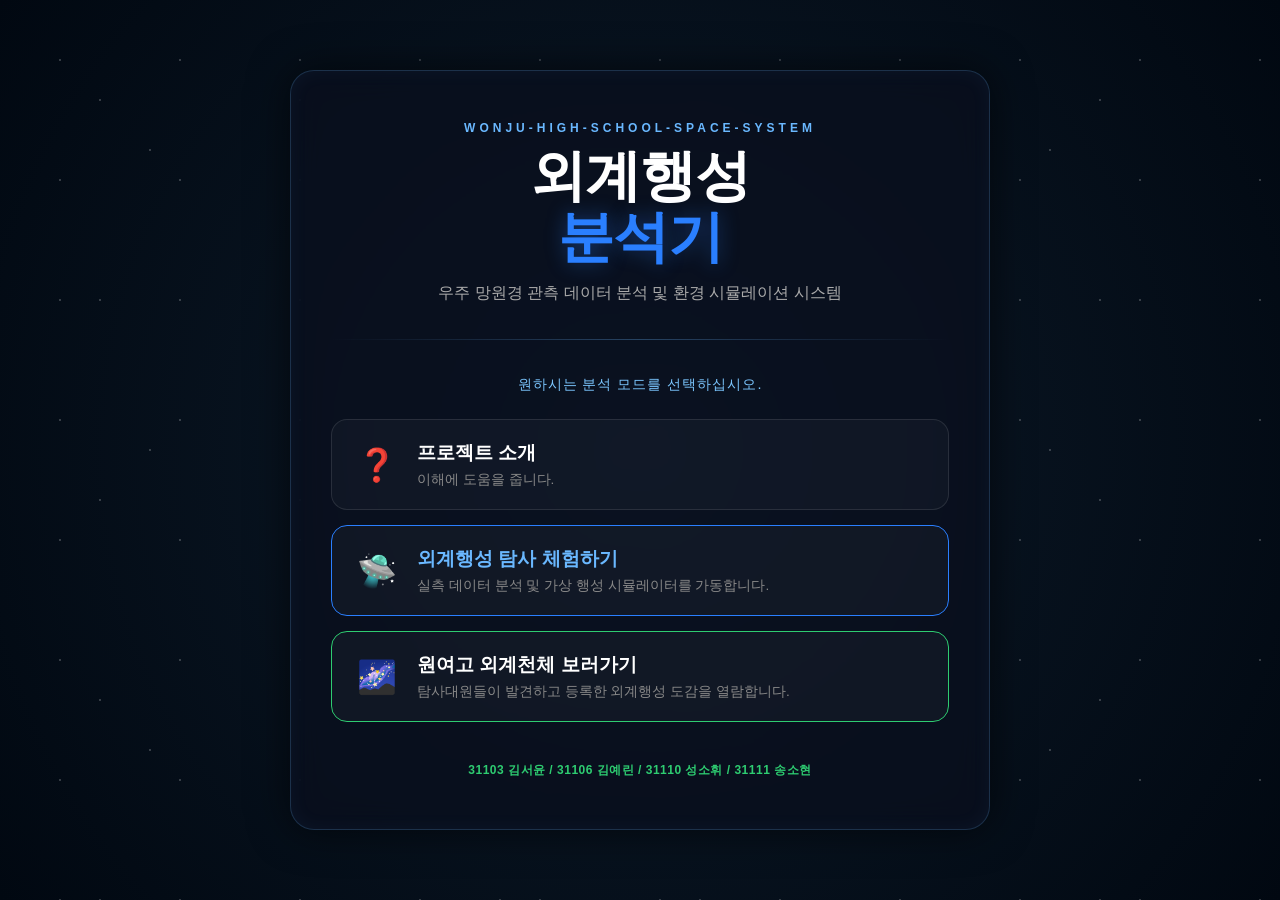
<file: index.html>
<!DOCTYPE html>
<html lang="ko">
<head>
    <!-- 모바일에서도 무조건 PC 화면 해상도(1200px) 기준으로 렌더링하도록 강제 설정 -->
    <meta name="viewport" content="width=device-width, initial-scale=0.8, maximum-scale=1.0, user-scalable=no">
    
    <title>외계행성 거주 가능성 탐사 시스템</title>
    <link rel="stylesheet" href="style.css">

    <style>
        /* 🎬 버튼 그룹 부드러운 화면 전환 애니메이션 효과 */
        @keyframes menuFadeOut {
            from { opacity: 1; transform: scale(1); }
            to { opacity: 0; transform: scale(0.98); }
        }

        @keyframes menuFadeIn {
            from { opacity: 0; transform: scale(0.98); }
            to { opacity: 1; transform: scale(1); }
        }
    </style>
</head>
<body class="intro-body">

    <div class="intro-container">
        <!-- 상단 타이틀 부 -->
        <div class="intro-header">
            <div class="agency-tag">WONJU-HIGH-SCHOOL-SPACE-SYSTEM</div>
            <h1>외계행성<br><span class="highlight">분석기</span></h1>
            <p class="intro-subtitle">우주 망원경 관측 데이터 분석 및 환경 시뮬레이션 시스템</p>
        </div>

        <hr class="intro-divider">

        <!-- 버튼 선택 섹션 -->
        <div class="menu-selection">
            <p class="selection-guide">원하시는 분석 모드를 선택하십시오.</p>
            
            <div class="btn-group">
                
                <!-- ========================================================
                     [A 그룹] 메인 화면 (처음에 보이는 3개의 버튼)
                     ======================================================== -->
                <div id="main-menu-group" style="display: flex; flex-direction: column; gap: 15px; width: 100%;">
                    <!-- 1. 프로젝트 소개 -->
                    <button class="nav-btn about-data-btn" onclick="location.href='about.html'">
                        <div class="btn-icon">❓</div>
                        <div class="btn-text">
                            <span class="btn-title">프로젝트 소개</span>
                            <span class="btn-desc">이해에 도움을 줍니다.</span>
                        </div>
                    </button>
                
                    <!-- 2. 외계행성 탐사 체험하기 (통합 버튼) -->
                    <button class="nav-btn real-data-btn" onclick="toggleSubMenu(true)" style="border-color: #2a7fff;">
                        <div class="btn-icon">🛸</div>
                        <div class="btn-text">
                            <span class="btn-title" style="color: #6ab8ff;">외계행성 탐사 체험하기</span>
                            <span class="btn-desc">실측 데이터 분석 및 가상 행성 시뮬레이터를 가동합니다.</span>
                        </div>
                    </button>

                    <!-- 3. 원여고 외계천체 보러가기 -->
                    <button class="nav-btn archive-btn" onclick="location.href='archive.html'" style="border-color: #2ecc71;">
                        <div class="btn-icon">🌌</div>
                        <div class="btn-text">
                            <span class="btn-title" style="color: #ffffff;">원여고 외계천체 보러가기</span>
                            <span class="btn-desc">탐사대원들이 발견하고 등록한 외계행성 도감을 열람합니다.</span>
                        </div>
                    </button>
                </div>

                <!-- ========================================================
                     [B 그룹] 체험 세부 선택 화면 (처음에는 숨겨짐)
                     ======================================================== -->
                <div id="experience-menu-group" style="display: none; flex-direction: column; gap: 15px; width: 100%;">
                    <!-- 1. 나사 실측 데이터 사용하기 -->
                    <button class="nav-btn real-data-btn" onclick="location.href='main.html'">
                        <div class="btn-icon">🔭</div>
                        <div class="btn-text">
                            <span class="btn-title">나사 실측 데이터 사용하기</span>
                            <span class="btn-desc">NASA Exoplanet Archive 실제 관측 데이터를 기반으로 물리량을 역산합니다.</span>
                        </div>
                    </button>

                    <!-- 2. 가상 데이터 사용하기 -->
                    <button class="nav-btn virtual-data-btn" onclick="location.href='notice.html'">
                        <div class="btn-icon">🛠️</div>
                        <div class="btn-text">
                            <span class="btn-title">가상 데이터 사용하기 (즐거운!)</span>
                            <span class="btn-desc">행성의 질량, 궤도, 반사율을 직접 커스텀하여 가상의 생태계를 시뮬레이션합니다.</span>
                        </div>
                    </button>

                    <!-- 3. ⬅️ 이전 메인화면으로 복귀 버튼 -->
                    <button class="nav-btn" onclick="toggleSubMenu(false)" style="background: rgba(255,255,255,0.02); border: 1px dashed rgba(255,255,255,0.2); justify-content: center; padding: 15px;">
                        <span style="font-size: 1rem; color: #aaaaaa; font-weight: bold;">⬅️ 이전 메인화면으로</span>
                    </button>
                </div>

            </div>
        </div>

        <!-- 하단 시스템 정보 -->
        <footer class="intro-footer">
            <span class="status-online">31103 김서윤 / 31106 김예린 / 31110 성소휘 / 31111 송소현</span>
        </footer>
    </div>

</body>

<script>
// ⚙️ 메뉴를 교차 전환해주는 자바스크립트 엔진
function toggleSubMenu(showExperience) {
    const mainMenu = document.getElementById('main-menu-group');
    const expMenu = document.getElementById('experience-menu-group');

    if (showExperience) {
        // 체험하기 클릭 시: 메인 메뉴 아웃 ➔ 서브 메뉴 인
        mainMenu.style.animation = "menuFadeOut 0.25s ease forwards";
        setTimeout(() => {
            mainMenu.style.display = "none";
            expMenu.style.display = "flex";
            expMenu.style.animation = "menuFadeIn 0.3s ease forwards";
        }, 250);
    } else {
        // 이전으로 클릭 시: 서브 메뉴 아웃 ➔ 메인 메뉴 인
        expMenu.style.animation = "menuFadeOut 0.25s ease forwards";
        setTimeout(() => {
            expMenu.style.display = "none";
            mainMenu.style.display = "flex";
            mainMenu.style.animation = "menuFadeIn 0.3s ease forwards";
        }, 250);
    }
}
</script>
</html>
</file>
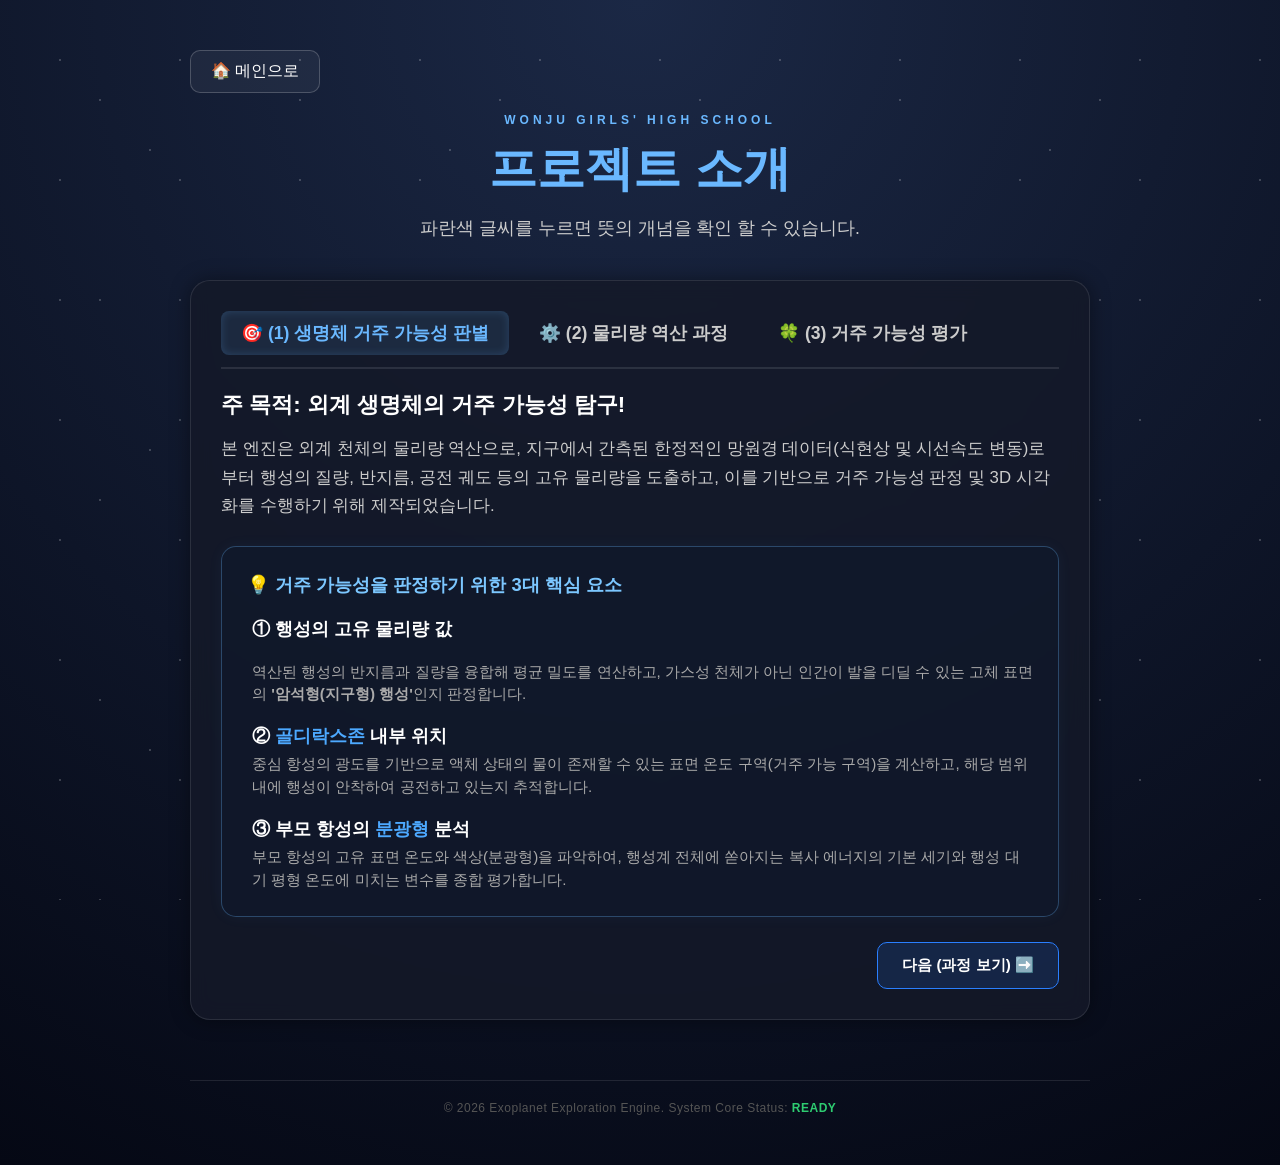
<file: about.html>
<!DOCTYPE html>
<html lang="ko">
<head>
    <meta charset="UTF-8">
    <meta name="viewport" content="width=device-width, initial-scale=0.6, maximum-scale=1.0, user-scalable=no">
    <title>About - Exoplanet Exploration Engine</title>

    <!-- 공통 메인 스타일시트 연결 -->
    <link rel="stylesheet" href="style.css">
    
    <style>
        /* 추가적인 약식 레이아웃 보정용 스타일 */
        .container {
            max-width: 900px;
            margin: 0 auto;
            padding: 20px 0;
        }
        .btn-back-wrapper {
            margin-bottom: 20px;
        }

        /* 서브 섹션 탭 전환용 디스플레이 제어 */
        .sub-section {
            display: none;
            opacity: 0;
        }
        
        .sub-section.active {
            display: block;
            animation: subFadeIn 0.5s ease-out forwards;
        }

        @keyframes subFadeIn {
            from { opacity: 0; transform: translateY(10px); }
            to { opacity: 1; transform: translateY(0); }
        }

        /* 🍀 3번째 탭 정밀 정렬 보정용 전용 스타일 디자인 */
        .eval-grid {
            display: grid;
            grid-template-columns: 1fr 1fr;
            gap: 15px;
            margin-top: 10px;
            text-align: left;
        }
        .eval-card {
            background: rgba(255,255,255,0.02); 
            border: 1px solid rgba(46, 204, 113, 0.2); 
            border-radius: 8px; 
            padding: 14px;
        }
        .eval-card strong {
            color: #2ecc71;
            display: block;
            margin-bottom: 6px;
            font-size: 0.95rem;
        }
        .eval-card p {
            font-size: 0.85rem !important;
            color: #ccc !important;
            line-height: 1.5 !important;
            margin: 0 !important;
        }
        .alien-alert-box {
            grid-column: span 2;
            background: rgba(46, 204, 113, 0.08);
            border: 1px dashed #2ecc71;
            border-radius: 8px;
            padding: 12px;
            text-align: center;
            font-weight: bold;
            color: #2ecc71;
            font-size: 0.95rem;
            box-shadow: 0 0 10px rgba(46, 204, 113, 0.1);
        }
    </style>
</head>
<body>

<div class="container">

    <!-- 🏠 메인 화면 복귀 버튼 -->
    <div class="btn-back-wrapper">
        <button onclick="location.href='index.html'" style="background: rgba(255,255,255,0.05); border: 1px solid rgba(255,255,255,0.2); padding: 10px 20px;">
            🏠 메인으로
        </button>
    </div>

    <!-- 🚀 대헤더 -->
    <header>
        <div class="agency-tag">Wonju Girls' High School</div>
        <h1>프로젝트 소개</h1>
        <p>파란색 글씨를 누르면 뜻의 개념을 확인 할 수 있습니다.</p>
    </header>

    <main>
        <!-- 프로젝트 목표 / 과정 / 평가 인터랙티브 카드 -->
        <section class="section-container">
            
            <!-- 상단 제어 탭 메뉴 -->
            <div class="tab-menu" style="display: flex; gap: 10px; margin-bottom: 20px;">
                <button id="tab-goal" class="tab-btn active" onclick="switchSubSection('goal')">🎯 (1) 생명체 거주 가능성 판별</button>
                <button id="tab-process" class="tab-btn" onclick="switchSubSection('process')">⚙️ (2) 물리량 역산 과정</button>
                <button id="tab-eval" class="tab-btn" onclick="switchSubSection('eval')">🍀 (3) 거주 가능성 평가</button>
            </div>

            <!-- 내용 래퍼 슬라이드 -->
            <div class="slider-wrapper">
                
                <!-- [서브 섹션 A] 프로젝트 목표 -->
                <div id="sub-goal" class="sub-section active">
                    <div class="content-box">
                        <h3>주 목적: 외계 생명체의 거주 가능성 탐구!</h3>
                        <p>본 엔진은 외계 천체의 물리량 역산으로, 지구에서 간측된 한정적인 망원경 데이터(식현상 및 시선속도 변동)로부터 행성의 질량, 반지름, 공전 궤도 등의 고유 물리량을 도출하고, 이를 기반으로 거주 가능성 판정 및 3D 시각화를 수행하기 위해 제작되었습니다. </p>
                        
                        <!-- 3대 조건 하이라이트 박스 -->
                        <div class="highlight-box">
                            <h4>💡 거주 가능성을 판정하기 위한 3대 핵심 요소</h4>
                            <ul class="clean-list">
                                <li>
                                    <strong>① 행성의 고유 물리량 값</strong><p></p>
                                    <span class="desc">역산된 행성의 반지름과 질량을 융합해 평균 밀도를 연산하고, 가스성 천체가 아닌 인간이 발을 디딜 수 있는 고체 표면의 <b>'암석형(지구형) 행성'</b>인지 판정합니다.</span>
                                </li>
                                <li>
                                    <strong>② <span style="color:rgb(77, 169, 255);" onclick="showWordMeaning(event, '골디락스존', '행성 표면에 액체 상태의 물이 존재할 수 있는 적절한 거리의 영역, 행성이 부모항성에서 너무 가까우면 물이 모두 증발하고,너무 멀면 물이 얼어붙는다.')">골디락스존 </span>내부 위치 </strong>
                                    <span class="desc">중심 항성의 광도를 기반으로 액체 상태의 물이 존재할 수 있는 표면 온도 구역(거주 가능 구역)을 계산하고, 해당 범위 내에 행성이 안착하여 공전하고 있는지 추적합니다.</span>
                                </li>
                                <li>
                                    <!-- 🚨 [팩트 체크 완료] 태양 분광형 설명 G형으로 수정!! -->
                                    <strong>③ 부모 항성의 <span style="color:rgb(77, 169, 255);" onclick="showWordMeaning(event, '분광형', '별의 표면 온도와 스펙트럼 특성에 따른 분류 기준입니다. O-B-A-F-G-K-M 순으로 낮아지며, 우리 태양은 노란색 빛을 내는 \'G형\' 항성에 속합니다.')">분광형</span> 분석</strong>
                                    <span class="desc">부모 항성의 고유 표면 온도와 색상(분광형)을 파악하여, 행성계 전체에 쏟아지는 복사 에너지의 기본 세기와 행성 대기 평형 온도에 미치는 변수를 종합 평가합니다.</span>
                                </li>
                            </ul>
                        </div>
                    </div>
                    
                    <div style="text-align: right; margin-top: 25px;">
                        <button class="next-slide-btn" onclick="switchSubSection('process')">다음 (과정 보기) ➡️</button>
                    </div>
                </div>

                <!-- [서브 섹션 B] 탐사 및 분석 과정 -->
                <div id="sub-process" class="sub-section">
                    <div class="content-box">
                        <h3><strong>① 행성의 고유 물리량 값</strong>을 위한 <span style="color:rgb(77, 169, 255);" onclick="showWordMeaning(event, '역산과정', '역산 = 결과나 관측값으로부터 원래의 물리량이나 원인을 거꾸로 계산하는 것.')">역산 과정! </span> </h3>
                        
                        <div class="premise-box">
                            <strong>📌 탐사 전제 조건 안내</strong><br>
                            지구의 고성능 천체 망원경으로 외계 행성계를 관측할 때, <u>부모 항성의 기본 제원(질량, 반지름 등)은 기확보했으나 행성의 물리적 수치는 전혀 모르는 상태</u>에서 출발합니다. 즉, 식현상으로 인한 광도 저하나 도플러 효과에 의한 시선속도 흔들림처럼 <b>망원경으로 간접 관측해 낸 힌트 데이터만 쥔 상태를 전제</b>로 역산 연산이 시작됩니다.
                        </div>

                        <!-- 플로우차트 대시보드 -->
                        <div class="flowchart">
                            <div class="flow-step">
                                <div class="step-num">01</div>
                                <div class="step-txt">
                                <strong>필터링한 관측 데이터 확보</strong>
                                <small>Transit 관측법, 단일 항성계(Number of Stars=1), 검증된 외계행성만 추출</small>
                            </div>
                            </div>
                            <div class="flow-arrow">⬇️</div>
                            <div class="flow-step">
                                <div class="step-num">02</div>
                                <div class="step-txt">
                                    <strong>물리량 역산 과정 </strong>
                                    <small>정방향 예측이 아닌, 관측된 결과치 플럭스에서 수식을 통해 본래의 물리량을 거꾸로 도출</small>
                                    
                                    <div class="formula-grid" style="display: grid; grid-template-columns: repeat(2, 1fr); gap: 12px; margin-top: 15px; text-align: left;">
                                        <div class="formula-card" style="background: rgba(255,255,255,0.02); border: 1px solid rgba(106, 184, 255, 0.2); border-radius: 6px; padding: 10px 12px;">
                                            <span style="color: #6ab8ff; font-size: 0.8rem; font-weight: bold; display: block; margin-bottom: 2px;">① 행성 반지름 역산 (식현상)</span>
                                            <span style="font-family: 'Courier New', monospace; color: #fff; font-size: 0.9rem; display: block; margin-bottom: 4px; letter-spacing: -0.5px;">행성 반지름 = 항성 반지름 × √광도 감소량</span>
                                            <small style="color: #aaa; font-size: 0.75rem; display: block; line-height: 1.3;">행성이 별을 가릴 때 발생하는 빛의 감소 비율(식현상 깊이)을 분석하여 행성의 실제 크기를 도출</small>
                                        </div>

                                        <div class="formula-card" style="background: rgba(255,255,255,0.02); border: 1px solid rgba(106, 184, 255, 0.2); border-radius: 6px; padding: 10px 12px;">
                                            <span style="color: #6ab8ff; font-size: 0.8rem; font-weight: bold; display: block; margin-bottom: 2px;">② 행성 최소 질량 역산 (시선속도)</span>
                                            <span style="font-family: 'Courier New', monospace; color: #fff; font-size: 0.9rem; display: block; margin-bottom: 4px; letter-spacing: -0.5px;">행성 질량 ∝ 시선속도 변화량 × 항성 질량^(2/3) × 공전 주기^(1/3)</span>
                                            <small style="color: #aaa; font-size: 0.75rem; display: block; line-height: 1.3;">중력 인력으로 인해 흔들리는 부모 항성의 시선속도 크기와 공전 주기를 측정하여 행성의 최소 질량을 계산</small>
                                        </div>

                                        <div class="formula-card" style="background: rgba(255,255,255,0.02); border: 1px solid rgba(106, 184, 255, 0.2); border-radius: 6px; padding: 10px 12px;">
                                            <span style="color: #6ab8ff; font-size: 0.8rem; font-weight: bold; display: block; margin-bottom: 2px;">③ 공전 궤도 장반경 (조화의 법칙)</span>
                                            <span style="font-family: 'Courier New', monospace; color: #fff; font-size: 0.9rem; display: block; margin-bottom: 4px; letter-spacing: -0.5px;">공전 궤도 반지름^3 = 공전 주기^2 × 항성 질량</span>
                                            <small style="color: #aaa; font-size: 0.75rem; display: block; line-height: 1.3;">케플러 제3법칙(조화의 법칙)을 통해 관측된 행성의 공전 주기와 항성 무게로부터 둘 사이의 평균 거리를 산출</small>
                                        </div>

                                        <div class="formula-card" style="background: rgba(255,255,255,0.02); border: 1px solid rgba(106, 184, 255, 0.2); border-radius: 6px; padding: 10px 12px;">
                                            <span style="color: #6ab8ff; font-size: 0.8rem; font-weight: bold; display: block; margin-bottom: 2px;">④ 부모 항성의 절대 광도 연산</span>
                                            <span style="font-family: 'Courier New', monospace; color: #fff; font-size: 0.9rem; display: block; margin-bottom: 4px; letter-spacing: -0.5px;">항성 광도 = 4π × 항성 반지름^2 × 슈테판상수 × 항성 온도^4</span>
                                            <small style="color: #aaa; font-size: 0.75rem; display: block; line-height: 1.3;">슈테판-볼츠만 법칙을 적용하여 부모 항성의 크기와 표면 온도로부터 별이 초당 방출하는 총 에너지를 계산</small>
                                        </div>

                                        <div class="formula-card" style="background: rgba(255,255,255,0.02); border: 1px solid rgba(106, 184, 255, 0.2); border-radius: 6px; padding: 10px 12px;">
                                            <span style="color: #6ab8ff; font-size: 0.8rem; font-weight: bold; display: block; margin-bottom: 2px;">⑤ 행성 대기 평형 온도 역산</span>
                                            <span style="font-family: 'Courier New', monospace; color: #fff; font-size: 0.9rem; display: block; margin-bottom: 4px; letter-spacing: -0.5px;">행성 온도 = 항성 온도 × √(항성 반지름 / (2 × 공전 궤도 반지름)) × (1 - 반사율)^(1/4)</span>
                                            <small style="color: #aaa; font-size: 0.75rem; display: block; line-height: 1.3;">별과 행성의 거리, 항성의 열에너지, 행성 표면의 빛 반사율을 종합하여 대기가 도달할 열평형 온도를 추정</small>
                                        </div>

                                        <div class="formula-card" style="background: rgba(255,255,255,0.02); border: 1px solid rgba(106, 184, 255, 0.2); border-radius: 6px; padding: 10px 12px;">
                                            <span style="color: #6ab8ff; font-size: 0.8rem; font-weight: bold; display: block; margin-bottom: 2px;">⑥ 행성 평균 밀도 및 성분 판정</span>
                                            <span style="font-family: 'Courier New', monospace; color: #fff; font-size: 0.9rem; display: block; margin-bottom: 4px; letter-spacing: -0.5px;">행성 밀도 = 행성 질량 / ((4/3) × π × 행성 반지름^3)</span>
                                            <small style="color: #aaa; font-size: 0.75rem; display: block; line-height: 1.3;">최종 역산된 질량과 부피를 이용해 평균 밀도를 구하고 목성형(가스)인지 지구형(암석)인지 판정</small>
                                        </div>
                                    </div>
                                </div>
                            </div>
                            
                            <div class="flow-arrow">⬇️</div>
                            <div class="flow-step">
                                <div class="step-num">03</div>
                                <div class="step-txt">
                                    <strong>계산된 물리량 확정</strong>
                                    <small>연산 수식 체인을 통과하여 행성의 실제 반지름, 질량, 공전 궤도 반경 데이터 결정</small>
                                </div>
                            </div>
                        </div>
                    </div>
                    <div style="text-align: right; margin-top: 25px;">
                        <button class="next-slide-btn" onclick="switchSubSection('eval')">다음 (평가 보기) ➡️</button>
                    </div>
                </div>

                <!-- 🍀 [서브 섹션 C] 거주 가능성 평가 -->
                <div id="sub-eval" class="sub-section">
                    <div class="content-box">
                        <div class="flowchart">
                            
                            <!-- 04단계 -->
                            <div class="flow-step">
                                <div class="step-num">04</div>
                                <div class="step-txt">
                                    <strong>거주 가능성 평가 알고리즘 수립</strong>
                                    <small>조건 기반 가중치와 행성 물리량을 종합하여 최종 거주 가능성을 수치화합니다.</small>
                                    
                                    <div class="eval-grid">
                                        <div class="eval-card">
                                            <strong>① 행성 물리량 세부 배점 (최대 20점)</strong>
                                            <p>
                                                • 반지름 (3점) : 0.5 ~ 3.0 R⊕ 범위<br>
                                                • 질량 (5점) : 0.3 ~ 10.0 M⊕ 범위<br>
                                                • 궤도 장반경 (1점) : 골디락스 여부<br>
                                                • 평형 온도 (7점) : 200 ~ 350 K 범위<br>
                                                • 평균 밀도 (4점) : 0.5 ~ 1.5 ρ⊕ 범위<br>
                                                <span style="color:#ff7675; font-size:0.75rem;">※ 범위를 이탈하면 해당 수치는 0점 처리</span>
                                            </p>
                                        </div>
                                        <div class="eval-card">
                                            <strong>② 우주 환경 가중치 배점 (최대 80점)</strong>
                                            <!-- 🚨 [매핑 매치 완료] script.js 계산 로직(M형 80점, K형 50점)과 일치화 완료 -->
                                            <p>
                                                • 골디락스존 포함 + G형 왜성 ➔ <b>80점 부가</b><br>
                                                • 골디락스존 포함 + K형 은하 항성 ➔ <b>50점 부가</b><br>
                                                • 거주 구역 이탈 및 태양형 등 기타 분광형 ➔ <b>0점 부가</b>
                                            </p>
                                            <strong style="margin-top: 12px; color: #ffeaa7;">③ 최종 점수 합산 산출식</strong>
                                            <p>물리량 점수(20점) + 환경 점수(80점)<br>➔ <b>최종 거주 가능성 (0% ~ 100%)</b></p>
                                        </div>
                                    </div>
                                </div>
                            </div>

                            <!-- 04 -> 05 연결 화살표 -->
                            <div class="flow-arrow">⬇️</div>

                            <!-- 05단계 -->
                            <div class="flow-step">
                                <div class="step-num">05</div>
                                <div class="step-txt">
                                    <strong>행성 3D 그래픽 시각화</strong>
                                    <small>Three.js WebGL 엔진을 연동하여 계산된 물리적 스케일, 항성과의 실제 거리, 표면 환경 상태를 반영한 실시간 가상 행성 공간을 화면에 완벽하게 구현합니다.</small>
                                </div>
                            </div>

                            <!-- 05 -> 이스터에그 연결 화살표 -->
                            <div class="flow-arrow">⬇️</div>

                            <!-- 외계인 박스 -->
                            <div class="alien-alert-box">
                                👽 거주 가능성 평가 점수가 60% 이상을 달성할 시, 실시간 화면 상단에 '춤추는 외계인' 특별 레이어가 활성화됩니다!
                            </div>

                        </div>
                    </div>
                    <div style="text-align: left; margin-top: 25px;">
                        <button class="next-slide-btn" onclick="switchSubSection('process')">⬅️ 이전 (과정 보기)</button>
                    </div>
                </div>

            </div>
        </section>
        
        <div id="about-theory-placeholder"></div>
        <div id="about-data-placeholder"></div>
    </main>

    <!-- 🌌 푸터 -->
    <footer class="intro-footer" style="text-align: center; margin-top: 60px; border-top: 1px solid rgba(255,255,255,0.1); padding-top: 20px;">
        <p>© 2026 Exoplanet Exploration Engine. System Core Status: <span class="status-online">READY</span></p>
    </footer>

</div>

<!-- ⚙️ 탭 전환 인터랙티브 자바스크립트 엔진 -->
<script>
function switchSubSection(type) {
    document.getElementById('sub-goal').classList.remove('active');
    document.getElementById('sub-process').classList.remove('active');
    document.getElementById('sub-eval').classList.remove('active');
    
    document.getElementById('tab-goal').classList.remove('active');
    document.getElementById('tab-process').classList.remove('active');
    document.getElementById('tab-eval').classList.remove('active');

    if (type === 'goal') {
        document.getElementById('sub-goal').classList.add('active');
        document.getElementById('tab-goal').classList.add('active');
    } else if (type === 'process') {
        document.getElementById('sub-process').classList.add('active');
        document.getElementById('tab-process').classList.add('active');
    } else if (type === 'eval') {
        document.getElementById('sub-eval').classList.add('active');
        document.getElementById('tab-eval').classList.add('active');
    }
}

function showWordMeaning(event, word, definition) {
    event.stopPropagation();
    const prevTooltip = document.getElementById('word-tooltip-box');
    if (prevTooltip) prevTooltip.remove();

    const tooltip = document.createElement('div');
    tooltip.id = 'word-tooltip-box';
    tooltip.style = `
        position: absolute;
        background: #11192c;
        border: 1px solid #6ab8ff;
        border-radius: 8px;
        padding: 12px 16px;
        max-width: 280px;
        box-shadow: 0 6px 20px rgba(0, 0, 0, 0.7), 0 0 10px rgba(106, 184, 255, 0.2);
        z-index: 1000;
        font-size: 0.9rem;
        line-height: 1.5;
        color: #cccccc;
        word-break: keep-all;
    `;

    tooltip.innerHTML = `
        <strong style="display:block; color:#6ab8ff; margin-bottom:4px;">💡 ${word}</strong>
        <span>${definition}</span>
    `;

    document.body.appendChild(tooltip);

    const rect = event.target.getBoundingClientRect();
    const scrollTop = window.pageYOffset || document.documentElement.scrollTop;
    const scrollLeft = window.pageXOffset || document.documentElement.scrollLeft;

    tooltip.style.left = (rect.left + scrollLeft + rect.width / 2 - tooltip.offsetWidth / 2) + 'px';
    tooltip.style.top = (rect.top + scrollTop - tooltip.offsetHeight - 8) + 'px';
}

document.addEventListener('click', function() {
    const tooltip = document.getElementById('word-tooltip-box');
    if (tooltip) tooltip.remove();
});
</script>

</body>
</html>
</file>
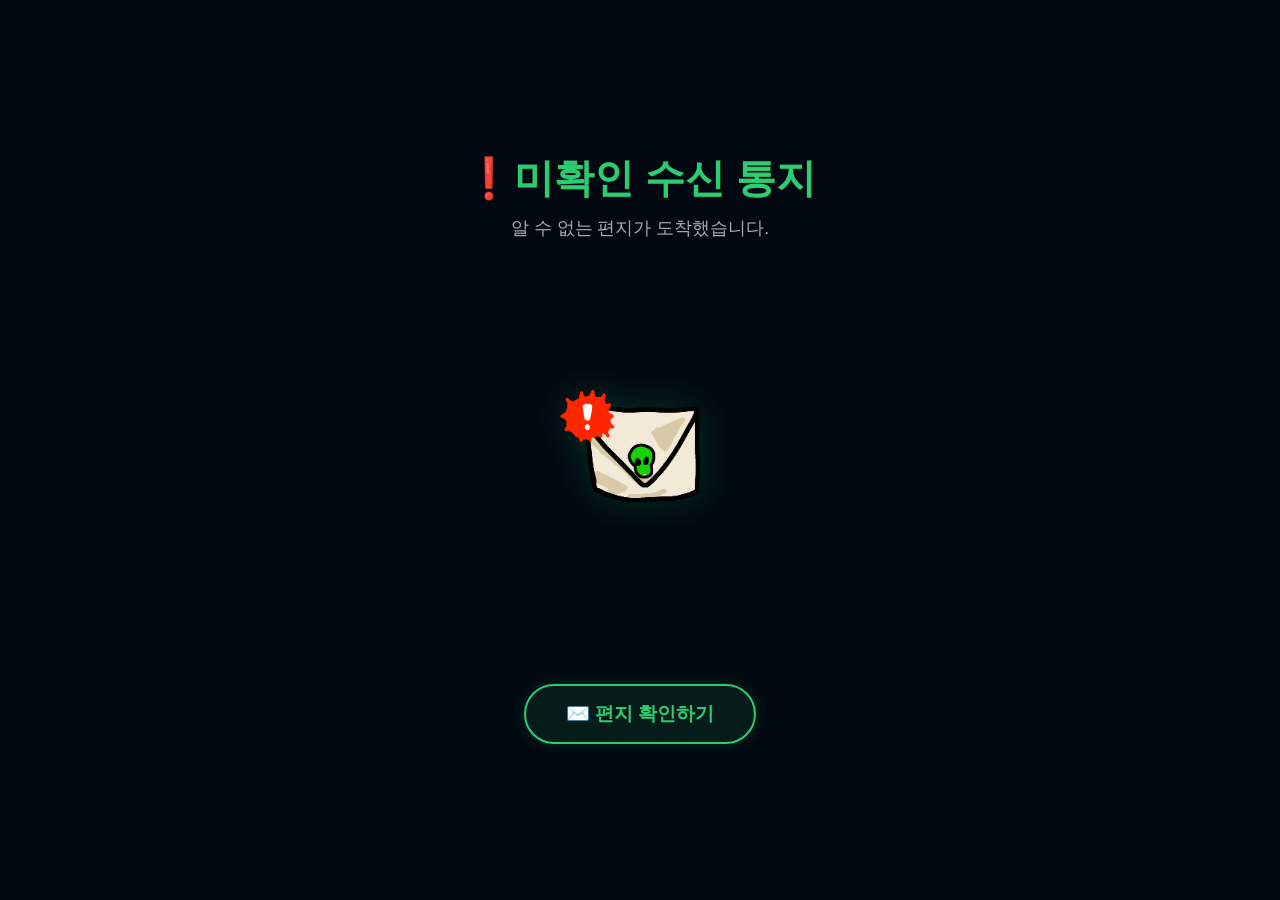
<file: notice.html>
<!DOCTYPE html>
<html lang="ko">
<head>
    <meta charset="UTF-8">
    <!-- 모바일 및 PC 화면 통일감을 위해 뷰포트 설정 -->
    <meta name="viewport" content="width=device-width, initial-scale=0.8, maximum-scale=1.0, user-scalable=no">
    <title>외계인으로부터 온 비밀 편지 👽</title>
    
    <style>
        /* 🌌 기존 아카이브 페이지와 동일한 어두운 우주 테마 CSS 배경 통일 */
        body {
            background: #010811;
            color: white;
            font-family: sans-serif;
            margin: 0;
            padding: 0;
            display: flex;
            flex-direction: column;
            align-items: center;
            justify-content: center;
            min-height: 100vh;
            overflow: hidden;
        }

        /* 🛸 상단 헤더 스타일 */
        header {
            text-align: center;
            margin-bottom: 30px;
        }
        header h1 {
            color: #2ecc71;
            font-size: 2.5rem;
            margin: 0;
        }
        header p {
            color: #aaa;
            margin-top: 10px;
            font-size: 1.1rem;
        }

        /* ✉️ 편지 컨테이너 및 둠칫둠칫 흔들흔들 애니메이션 (외계인 댄스와 동기화) */
        .letter-container {
            position: relative;
            width: 320px;
            height: auto;
            margin-bottom: 40px;
            cursor: pointer;
            display: flex;
            justify-content: center;
            align-items: center;
            /* 기본 흔들림 애니메이션 적용 */
            animation: alienLetterDance 0.7s ease-in-out infinite alternate;
            /* 서서히 커지고 작아지도록 부드러운 transition 적용 */
            transition: transform 0.6s ease-in-out; 
        }

        /* 외계인 애니메이션과 완벽 매칭되는 흔들림 정의 */
        @keyframes alienLetterDance {
            0% { transform: translateY(0) scaleX(1) rotate(-6deg); }
            100% { transform: translateY(-12px) scaleX(0.96) rotate(6deg); }
        }

        /* 편지 이미지 자체 스타일 */
        .letter-img {
            width: 100%;
            height: auto;
            max-width: 320px;
            display: block;
            filter: drop-shadow(0 0 20px rgba(46, 204, 113, 0.2));
        }

        /* 💥 확인 버튼 클릭 시 서서히 150% 커지는 스타일 (애니메이션과 동시 유지) */
        .letter-container.open-impact {
            /* 흔들리는 애니메이션(alienLetterDance)을 유지하되, 기준 크기만 1.5배로 확장 */
            animation: alienLetterDanceImpact 0.7s ease-in-out infinite alternate;
        }

        /* 150% 커진 상태에서 흔들리는 애니메이션 정의 */
        @keyframes alienLetterDanceImpact {
            0% { transform: translateY(0) scale(1.5) rotate(-6deg); }
            100% { transform: translateY(-12px) scale(1.45) rotate(6deg); }
        }

        /* 🔘 네온 불빛이 들어오는 SF풍 확인 / 다음 버튼 */
        .action-btn {
            background: rgba(46, 204, 113, 0.1);
            color: #2ecc71;
            border: 2px solid #2ecc71;
            padding: 15px 40px;
            font-size: 1.2rem;
            font-weight: bold;
            border-radius: 30px;
            cursor: pointer;
            box-shadow: 0 0 15px rgba(46, 204, 113, 0.2);
            transition: all 0.3s ease;
            margin: 5px;
        }
        .action-btn:hover {
            background: #2ecc71;
            color: #010811;
            box-shadow: 0 0 30px rgba(46, 204, 113, 0.6);
            transform: translateY(-3px);
        }
        
        /* 다람쥐 쳇바퀴 돌듯 서서히 나타나는 다음 버튼용 스타일 */
        #nextBtn {
            opacity: 0;
            transform: translateY(10px);
            transition: all 0.5s ease;
        }
        #nextBtn.show {
            opacity: 1;
            transform: translateY(0);
        }

        /* 📜 내부 편지 내용이 들어갈 텍스트 영역 */
        .letter-content {
            display: none;
            position: absolute;
            width: 80%;
            text-align: center;
            color: #0b132b; /* 편지지가 밝을 것을 대비한 어두운 글씨색 */
            font-weight: bold;
            font-size: 1.1rem;
            line-height: 1.6;
            opacity: 0;
            transition: opacity 0.6s ease;
            z-index: 10;
            padding: 20px;
        }
        .letter-content.show {
            display: block;
            opacity: 1;
        }
    </style>
</head>
<body>

    <header>
        <h1>❗미확인 수신 통지</h1>
        <p>알 수 없는 편지가 도착했습니다.</p>
    </header>

    <!-- 편지 영역 -->
    <div class="letter-container" id="letterContainer">
        <!-- 편지 폴더 안의 이미지 경로 세팅 완료 -->
        <img src="편지/편지.png" alt="외계인의 편지" class="letter-img" id="letterImg">
        
      
    </div>

    <!-- 버튼 배치 레이아웃 -->
    <div style="display: flex; flex-direction: column; align-items: center; gap: 10px;">
        <!-- 확인 버튼 -->
        <button class="action-btn" id="confirmBtn" onclick="openAlienLetter()">✉️ 편지 확인하기</button>
        
        <!-- 다음 버튼 (처음에는 숨겨져 있다가 확인 누르면 나타남) -->
        <button class="action-btn" id="nextBtn" style="display: none;" onclick="location.href='virtual.html'">🚀 다음 단계로</button>
    </div>

    <script>
        function openAlienLetter() {
            const container = document.getElementById('letterContainer');
            const img = document.getElementById('letterImg');
            const content = document.getElementById('letterContent');
            const confirmBtn = document.getElementById('confirmBtn');
            const nextBtn = document.getElementById('nextBtn');

            // 이미 열려있는 상태라면 중복 실행 방지
            if(container.classList.contains('open-impact') || img.src.includes('편지/편지오픈.png')) return;

            // 1. 흔들림을 유지한 채 서서히 1.5배(150%)로 커지기 시작
            container.classList.add('open-impact');

            // 2. 크기가 서서히 커지는 중간(0.4초 후)에 자연스럽게 이미지를 '편지오픈.png'로 교체
            setTimeout(() => {
                img.src = '편지/편지오픈.png';
                
                // 편지 내부 텍스트 서서히 등장
                content.classList.add('show');
            }, 400); 

            // 3. 편지가 다 커진 후 아래에 '다음 단계로' 버튼을 새로 생성 및 표시
            setTimeout(() => {
                // 기존 확인 버튼 비활성화 처리 (숨기거나 투명화 가능, 여기선 문구 변경)
                confirmBtn.style.opacity = "0.5";
                confirmBtn.innerText = "✓ 확인 완료";
                confirmBtn.removeAttribute('onclick');
                confirmBtn.style.cursor = "default";

                // 다음 버튼 등장!
                nextBtn.style.display = "block";
                setTimeout(() => {
                    nextBtn.classList.add('show');
                }, 50); // 부드러운 페이드인 효과를 위한 미세 간격
            }, 600);
        }
    </script>
</body>
</html>
</file>
<file: style.css>
/* ===== 기본 설정 ===== */
*{
    margin:0;
    padding:0;
    box-sizing:border-box;
}

body{
    background: radial-gradient(circle at top,#1b2845,#050814);
    color:white;
    font-family:'Segoe UI',sans-serif;
    min-height:100vh;
    padding:30px;
    overflow-x:hidden;
}

/* ===== 별 배경 효과 ===== */
body::before{
    content:'';
    position:fixed;
    width:100%;
    height:100%;
    top:0;
    left:0;
    background-image:
        radial-gradient(white 1px,transparent 1px),
        radial-gradient(white 1px,transparent 1px),
        radial-gradient(white 1px,transparent 1px);
    background-size: 120px 120px, 200px 200px, 300px 300px;
    opacity:0.2;
    z-index:-1;
}

/* ===== 헤더 ===== */
header{
    text-align:center;
    margin-bottom:40px;
}
header h1{
    font-size:3rem;
    margin-bottom:15px;
    color:#6ab8ff;
}
header p{
    color:#cccccc;
    font-size:1.1rem;
}

/* ===== 카드 ===== */
.card{
    background:rgba(20,25,40,0.85);
    border:1px solid rgba(255,255,255,0.1);
    border-radius:20px;
    padding:25px;
    margin-bottom:30px;
    box-shadow: 0 0 20px rgba(0,0,0,0.4);
    backdrop-filter:blur(10px);
}
.card h2{
    margin-bottom:20px;
    color:#7cc7ff;
}

/* ===== 메인 버튼 ===== */
.main-panel{
    text-align:center;
    margin-bottom:30px;
}
button{
    background:#2a7fff;
    color:white;
    border:none;
    border-radius:10px;
    padding:15px 25px;
    font-size:16px;
    cursor:pointer;
    transition:0.3s;
}
button:hover{
    transform:scale(1.05);
    background:#4492ff;
}

/* ===== 관측 데이터 ===== */
.grid{
    display:grid;
    grid-template-columns:1fr 1fr;
    gap:20px;
}
.item{
    background:#11192c;
    padding:20px;
    border-radius:15px;
}
.item h3{
    margin-bottom:15px;
    color:#79d6ff;
}
.item p{
    margin:10px 0;
    line-height:1.6;
}

/* ===== 계산 과정 ===== */
#calculationLog{
    background:black;
    border-radius:15px;
    padding:20px;
    font-family:Consolas,monospace;
    line-height:1.8;
    min-height:250px;
    overflow:auto;
    border:1px solid #333;
}

/* ===== 테이블 ===== */
table{
    width:100%;
    border-collapse:collapse;
}
th{
    background:#203860;
    padding:15px;
}
td{
    padding:15px;
    text-align:center;
    border-bottom:1px solid rgba(255,255,255,0.1);
}

/* ===== 거주 가능성 ===== */
.habitability{
    text-align:center;
}
.percent{
    width:170px;
    height:170px;
    border-radius:50%;
    border:8px solid #3da8ff;
    margin:auto;
    display:flex;
    justify-content:center;
    align-items:center;
    font-size:2rem;
    font-weight:bold;
    box-shadow: 0 0 30px rgba(61,168,255,0.5);
}
#habitabilityLevel{
    margin-top:20px;
    font-size:1.8rem;
}
#habitabilityReason{
    margin-top:15px;
    color:#cccccc;
}

/* ===== 시뮬레이션 통합 뷰 레이아웃 고도화 ===== */
.simulation-wrapper {
    position: relative;
    width: 100%;
    height: 850px;
    border-radius: 15px;
    overflow: hidden;
    border: 1px solid rgba(255, 255, 255, 0.1);
}

/* 하단의 Three.js 3D 공간 */
#canvas-container {
    width: 100%;
    height: 100%;
    background-color: #02040a;
    position: absolute;
    top: 0;
    left: 0;
    z-index: 1;
    cursor: grab;
}
#canvas-container:active {
    cursor: grabbing;
}

/* 3D 화면 위의 2D 정보 레이어 HUD (마우스 클릭 무시 처리) */
.hud-layer {
    position: absolute;
    top: 0;
    left: 0;
    width: 100%;
    height: 100%;
    z-index: 2;
    pointer-events: none; /* 중요: 클릭이나 마우스 회전 드래그가 뚫고 아래 3D 캔버스로 전달되게 설정 */
    display: flex;
    justify-content: space-between;
    padding: 20px;
}

/* HUD 개별 유리 판넬 효과 */
.hud-panel {
    background: rgba(10, 15, 30, 0.75);
    border: 1px solid rgba(255, 255, 255, 0.15);
    border-radius: 12px;
    padding: 15px;
    pointer-events: auto; /* HUD 패널 내부 요소들은 클릭 및 호버가 가능하게 환원 */
    backdrop-filter: blur(8px);
    box-shadow: 0 4px 15px rgba(0,0,0,0.5);
    height: fit-content;
}

/* 1. 스펙 인디케이터 패널 */
.spec-indicator {
    width: 260px;
}
.spec-indicator h3 {
    font-size: 1rem;
    color: #6ab8ff;
    margin-bottom: 12px;
    border-bottom: 1px solid rgba(255,255,255,0.1);
    padding-bottom: 5px;
}
.spec-item {
    font-size: 0.9rem;
    margin: 10px 0;
    display: flex;
    align-items: center;
    color: #ddd;
}
.spec-item span {
    color: #ff9900;
    margin: 0 8px;
    font-weight: bold;
}
.spec-item strong {
    color: #fff;
    text-shadow: 0 0 5px rgba(255,255,255,0.4);
}

/* 2. 2D 비교 패널 */
.size-comparison {
    width: 280px;
}
.size-comparison h3 {
    font-size: 1rem;
    color: #6ab8ff;
    margin-bottom: 12px;
    border-bottom: 1px solid rgba(255,255,255,0.1);
    padding-bottom: 5px;
}
.comp-box {
    display: flex;
    justify-content: space-around;
    align-items: flex-end;
    min-height: 120px;
    padding: 10px 0;
}
.planet-circle-wrapper {
    display: flex;
    flex-direction: column;
    align-items: center;
    font-size: 0.75rem;
    color: #ccc;
    width: 50%;
    text-align: center;
}

/* 크기 비교용 2D 원형 공통 디자인 */
.circle {
    border-radius: 50%;
    margin-bottom: 10px;
    transition: width 0.5s, height 0.5s, background 0.5s;
    box-shadow: inset -4px -4px 10px rgba(0,0,0,0.6);
}
/* 지구 기준 크기 */
.earth-circle {
    width: 30px;
    height: 30px;
    background: radial-gradient(circle at 30% 30%, #5ce1e6, #004b93);
    box-shadow: 0 0 10px rgba(92, 225, 230, 0.5);
}
/* 로드될 가변 외계행성 크기 */
.exoplanet-circle {
    width: 30px;
    height: 30px;
    background: #555;
}

/* ===== 외계인 안정화 크기 ===== */
#alien{
    min-height: 200px;
    display: flex;
    justify-content: center;
    align-items: center;
    background: #11192c;
    border-radius: 20px;
    padding: 20px;
}

/* ===== 슬라이더 ===== */
.sliderBox{
    margin:25px 0;
}
.sliderBox label{
    display:block;
    margin-bottom:10px;
}
.sliderBox input{
    width:100%;
}
.sliderBox span{
    display:block;
    margin-top:10px;
    color:#7fd2ff;
}

/* ===== 반응형 ===== */
@media(max-width:900px){
    .grid{
        grid-template-columns:1fr;
    }
    .hud-layer {
        flex-direction: column;
        gap: 15px;
        overflow-y: auto;
    }
    .spec-indicator, .size-comparison {
        width: 100%;
    }
}


/* ===== 인트로 페이지 전용 스타일 ===== */
.intro-body {
    display: flex;
    justify-content: center;
    align-items: center;
    min-height: 100vh;
    padding: 20px;
    background: radial-gradient(circle at center, #0d1b2a, #010811);
}

.intro-container {
    max-width: 700px;
    width: 100%;
    background: rgba(10, 15, 30, 0.75);
    border: 1px solid rgba(106, 184, 255, 0.2);
    border-radius: 24px;
    padding: 50px 40px;
    box-shadow: 0 0 40px rgba(0, 0, 0, 0.6), inset 0 0 20px rgba(106, 184, 255, 0.05);
    backdrop-filter: blur(15px);
    text-align: center;
}

.agency-tag {
    font-size: 0.75rem;
    letter-spacing: 4px;
    color: #6ab8ff;
    font-weight: bold;
    margin-bottom: 10px;
    text-transform: uppercase;
}

.intro-header h1 {
    font-size: 3.5rem;
    font-weight: 900;
    line-height: 1.1;
    letter-spacing: -1px;
    color: #fff;
    margin-bottom: 15px;
}

.intro-header .highlight {
    color: #2a7fff;
    text-shadow: 0 0 20px rgba(42, 127, 255, 0.4);
}

.intro-subtitle {
    color: #aaa;
    font-size: 1rem;
    font-weight: 300;
}

.intro-divider {
    border: 0;
    height: 1px;
    background: linear-gradient(to right, transparent, rgba(106, 184, 255, 0.3), transparent);
    margin: 35px 0;
}

.selection-guide {
    font-size: 0.9rem;
    color: #7cc7ff;
    margin-bottom: 25px;
    letter-spacing: 1px;
}

/* 네온 링크 버튼 그룹 */
.btn-group {
    display: flex;
    flex-direction: column;
    gap: 20px;
}

.nav-btn {
    width: 100%;
    display: flex;
    align-items: center;
    background: rgba(255, 255, 255, 0.03);
    border: 1px solid rgba(255, 255, 255, 0.1);
    border-radius: 16px;
    padding: 20px 25px;
    text-align: left;
    transition: all 0.3s cubic-bezier(0.25, 0.8, 0.25, 1);
    cursor: pointer;
}

.btn-icon {
    font-size: 2rem;
    margin-right: 20px;
    transition: transform 0.3s;
}

.btn-text {
    display: flex;
    flex-direction: column;
}

.btn-title {
    font-size: 1.2rem;
    font-weight: bold;
    color: #fff;
    margin-bottom: 4px;
}

.btn-desc {
    font-size: 0.85rem;
    color: #888;
    line-height: 1.4;
}

/* 마우스 호버 효과 (인터랙티브 테크 감성) */
.nav-btn:hover {
    transform: translateY(-3px);
    background: rgba(42, 127, 255, 0.1);
    box-shadow: 0 10px 20px rgba(0, 0, 0, 0.3);
}

.real-data-btn:hover {
    border-color: #2a7fff;
}
.real-data-btn:hover .btn-title {
    color: #6ab8ff;
}
.real-data-btn:hover .btn-icon {
    transform: scale(1.1) rotate(-10deg);
}

.virtual-data-btn:hover {
    border-color: #e28743;
}
.virtual-data-btn:hover .btn-title {
    color: #e28743;
}
.virtual-data-btn:hover .btn-icon {
    transform: scale(1.1) rotate(10deg);
}

.about-data-btn:hover {
    border-color: #ff2a2a;
}
.about-data-btn:hover .btn-title {
    color: #6ab8ff;
}
.about-data-btn:hover .btn-icon {
    transform: scale(1.1) rotate(-10deg);
}

.archive-data-btn:hover {
    border-color: #ff2a2a;
}
.about-data-btn:hover .btn-title {
    color: #6ab8ff;
}
.about-data-btn:hover .btn-icon {
    transform: scale(1.1) rotate(-10deg);
}
/* 푸터 */
.intro-footer {
    margin-top: 40px;
    font-size: 0.75rem;
    color: #555;
    letter-spacing: 0.5px;
}
.status-online {
    color: #2ecc71;
    font-weight: bold;
}

/* ========================================================
   ✨ 외계행성 탐사 엔진: 섹션 순차 노출 애니메이션 스타일
   ======================================================== */

/* 1. 처음에 숨겨둘 섹션들의 초기 상태 설정 */
.step-section {
    display: none;             /* 아예 공간 차지하지 않도록 숨김 */
    opacity: 0;                /* 투명하게 */
    transform: translateY(25px); /* 아래에서 위로 올라오는 연출을 위해 약간 내림 */
    transition: opacity 0.6s ease-out, transform 0.6s ease-out; /* 부드러운 전환 효과 */
}

/* 2. 자바스크립트로 .active 클래스가 붙었을 때 나타나는 스타일 */
.step-section.active {
    display: block;            /* 화면에 표시 */
    animation: slideUpFadeIn 0.7s forwards ease-out; /* 등장 애니메이션 가동 */
}

/* 3. 부드럽게 올라오면서 나타나는 키프레임 애니메이션 */
@keyframes slideUpFadeIn {
    from {
        opacity: 0;
        transform: translateY(25px);

        transition: opacity 1.5s ease-in-out, transform 1.5s ease-out;
    }
    to {
        opacity: 3;
        transform: translateY(0);
    }
}


/* ========================================================
   ✨ [about.html] 프로젝트 목표 및 과정 전용 통일 스타일
   ======================================================== */

/* 1) 서브 섹션 카드 컨테이너 */
.section-container {
    background: rgba(20, 25, 40, 0.85);
    border: 1px solid rgba(255, 255, 255, 0.1);
    border-radius: 20px;
    padding: 30px;
    margin-top: 25px;
    box-shadow: 0 0 20px rgba(0, 0, 0, 0.4);
    backdrop-filter: blur(10px);
}

/* 2) 상단 탭 메뉴 */
.tab-menu {
    display: flex;
    gap: 15px;
    border-bottom: 2px solid rgba(255, 255, 255, 0.1);
    padding-bottom: 12px;
    margin-bottom: 25px;
}

.tab-btn {
    background: transparent;
    color: #cccccc;
    border: none;
    font-size: 1.1rem;
    font-weight: bold;
    padding: 10px 20px;
    cursor: pointer;
    border-radius: 8px;
    transition: all 0.3s ease;
}

/* 활성화된 탭 스타일 (메인 네온 블루 매칭) */
.tab-btn.active {
    color: #6ab8ff;
    background: rgba(106, 184, 255, 0.1);
    box-shadow: inset 0 0 10px rgba(106, 184, 255, 0.2);
}

.tab-btn:hover:not(.active) {
    color: #fff;
    background: rgba(255, 255, 255, 0.05);
}

/* 3) 내용 박스 타이틀 및 텍스트 */
.content-box h3 {
    font-size: 1.4rem;
    color: #fff;
    margin-bottom: 15px;
    display: flex;
    align-items: center;
    gap: 8px;
}

.content-box p {
    color: #cccccc;
    line-height: 1.7;
    font-size: 1.05rem;
    margin-bottom: 20px;
}

/* 4) 목표 하이라이트 박스 (HUD 인디케이터 스타일 매칭) */
.highlight-box {
    background: rgba(17, 25, 44, 0.7);
    border: 1px solid rgba(106, 184, 255, 0.3);
    padding: 25px;
    border-radius: 15px;
    margin-top: 25px;
    box-shadow: 0 0 15px rgba(106, 184, 255, 0.05);
}

.highlight-box h4 {
    color: #7cc7ff;
    font-size: 1.15rem;
    margin-bottom: 20px;
}

.clean-list {
    list-style: none;
    padding: 0;
    margin: 0;
}

.clean-list li {
    margin-bottom: 18px;
    padding-left: 5px;
}

.clean-list li:last-child {
    margin-bottom: 0;
}

.clean-list strong {
    display: block;
    color: #fff;
    font-size: 1.1rem;
    margin-bottom: 5px;
}

.clean-list .desc {
    color: #aaa;
    font-size: 0.95rem;
    line-height: 1.5;
    display: block;
}

/* 5) 전제 조건 안내 박스 (가상데이터 주황색 포인트 매칭) */
.premise-box {
    background: #0b0c10;
    border-left: 4px solid #e28743;
    padding: 18px;
    border-radius: 6px;
    margin-bottom: 30px;
    font-size: 0.95rem;
    line-height: 1.6;
    color: #ddd;
}

.premise-box strong {
    color: #e28743;
}

/* 6) 탐사 분석 과정 플로우차트 (기존 item 그리드 디자인 상속) */
.flowchart {
    display: flex;
    flex-direction: column;
    align-items: center;
    gap: 12px;
    width: 100%;
}

.flow-step {
    background: #11192c;
    border: 1px solid rgba(106, 184, 255, 0.15);
    border-radius: 15px;
    width: 100%;
    display: flex;
    align-items: center;
    padding: 15px 25px;
    box-sizing: border-box;
    transition: all 0.3s ease;
}

.flow-step:hover {
    border-color: rgba(106, 184, 255, 0.5);
    box-shadow: 0 0 15px rgba(106, 184, 255, 0.1);
    transform: translateX(5px);
}

.step-num {
    font-size: 1.6rem;
    font-weight: bold;
    color: #6ab8ff;
    margin-right: 25px;
    font-family: Consolas, monospace;
}

.step-txt {
    display: flex;
    flex-direction: column;
    gap: 4px;
}

.step-txt strong {
    font-size: 1.1rem;
    color: #fff;
}

.step-txt small {
    color: #888;
    font-size: 0.88rem;
}

.flow-arrow {
    color: #6ab8ff;
    font-size: 1.3rem;
    opacity: 0.6;
    margin: 2px 0;
    animation: pulse 2s infinite;
}

/* 7) 슬라이드 제어 버튼 (메인 버튼 스타일 계승) */
.next-slide-btn {
    background: rgba(42, 127, 255, 0.15);
    border: 1px solid #2a7fff;
    color: #fff;
    padding: 12px 24px;
    border-radius: 10px;
    cursor: pointer;
    font-size: 0.95rem;
    font-weight: bold;
    transition: 0.3s;
}

.next-slide-btn:hover {
    background: #2a7fff;
    box-shadow: 0 0 15px rgba(42, 127, 255, 0.4);
    transform: translateY(-2px);
}

/* 화살표 깜빡임 애니메이션 */
@keyframes pulse {
    0% { opacity: 0.3; transform: scale(0.95); }
    50% { opacity: 0.8; transform: scale(1.05); }
    100% { opacity: 0.3; transform: scale(0.95); }
}
</file>
